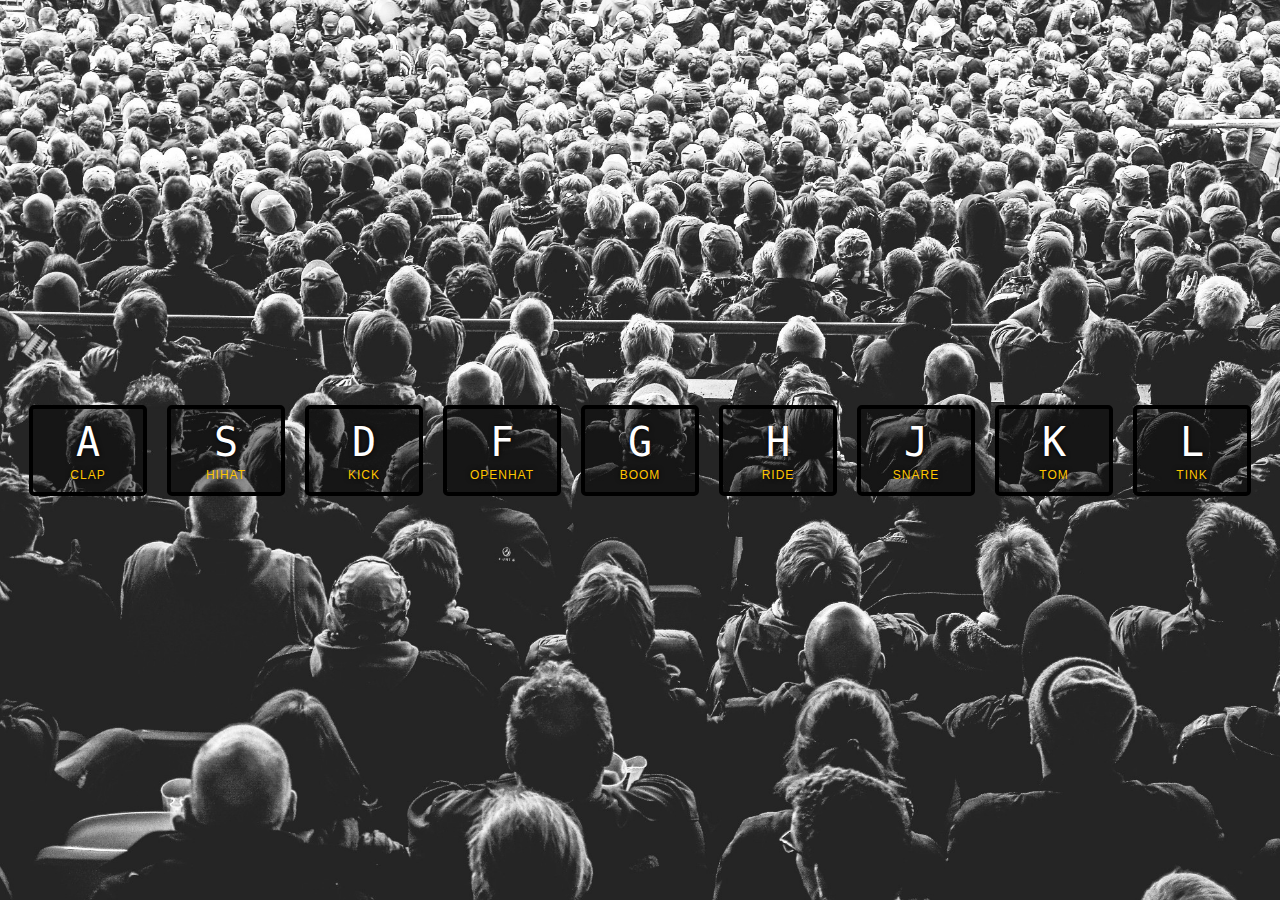
<file: Day1_DrumKit/index.html>
<!DOCTYPE html>
<html lang="en">

<head>
  <meta charset="UTF-8">
  <title>JS Drum Kit</title>
  <link rel="stylesheet" href="style.css">
  <link rel="icon" href="https://fav.farm/🔥" />
</head>

<body>
  <div class="keys">
    <div data-key="KeyA" class="key">
      <kbd>A</kbd>
      <span class="sound">clap</span>
    </div>
    <div data-key="KeyS" class="key">
      <kbd>S</kbd>
      <span class="sound">hihat</span>
    </div>
    <div data-key="KeyD" class="key">
      <kbd>D</kbd>
      <span class="sound">kick</span>
    </div>
    <div data-key="KeyF" class="key">
      <kbd>F</kbd>
      <span class="sound">openhat</span>
    </div>
    <div data-key="KeyG" class="key">
      <kbd>G</kbd>
      <span class="sound">boom</span>
    </div>
    <div data-key="KeyH" class="key">
      <kbd>H</kbd>
      <span class="sound">ride</span>
    </div>
    <div data-key="KeyJ" class="key">
      <kbd>J</kbd>
      <span class="sound">snare</span>
    </div>
    <div data-key="KeyK" class="key">
      <kbd>K</kbd>
      <span class="sound">tom</span>
    </div>
    <div data-key="KeyL" class="key">
      <kbd>L</kbd>
      <span class="sound">tink</span>
    </div>
  </div>


  <audio data-key="KeyA" src="sounds/clap.wav"></audio>
  <audio data-key="KeyS" src="sounds/hihat.wav"></audio>
  <audio data-key="KeyD" src="sounds/kick.wav"></audio>
  <audio data-key="KeyF" src="sounds/openhat.wav"></audio>
  <audio data-key="KeyG" src="sounds/boom.wav"></audio>
  <audio data-key="KeyH" src="sounds/ride.wav"></audio>
  <audio data-key="KeyJ" src="sounds/snare.wav"></audio>
  <audio data-key="KeyK" src="sounds/tom.wav"></audio>
  <audio data-key="KeyL" src="sounds/tink.wav"></audio>

  <script src="index.js"></script>

</body>

</html>
</file>
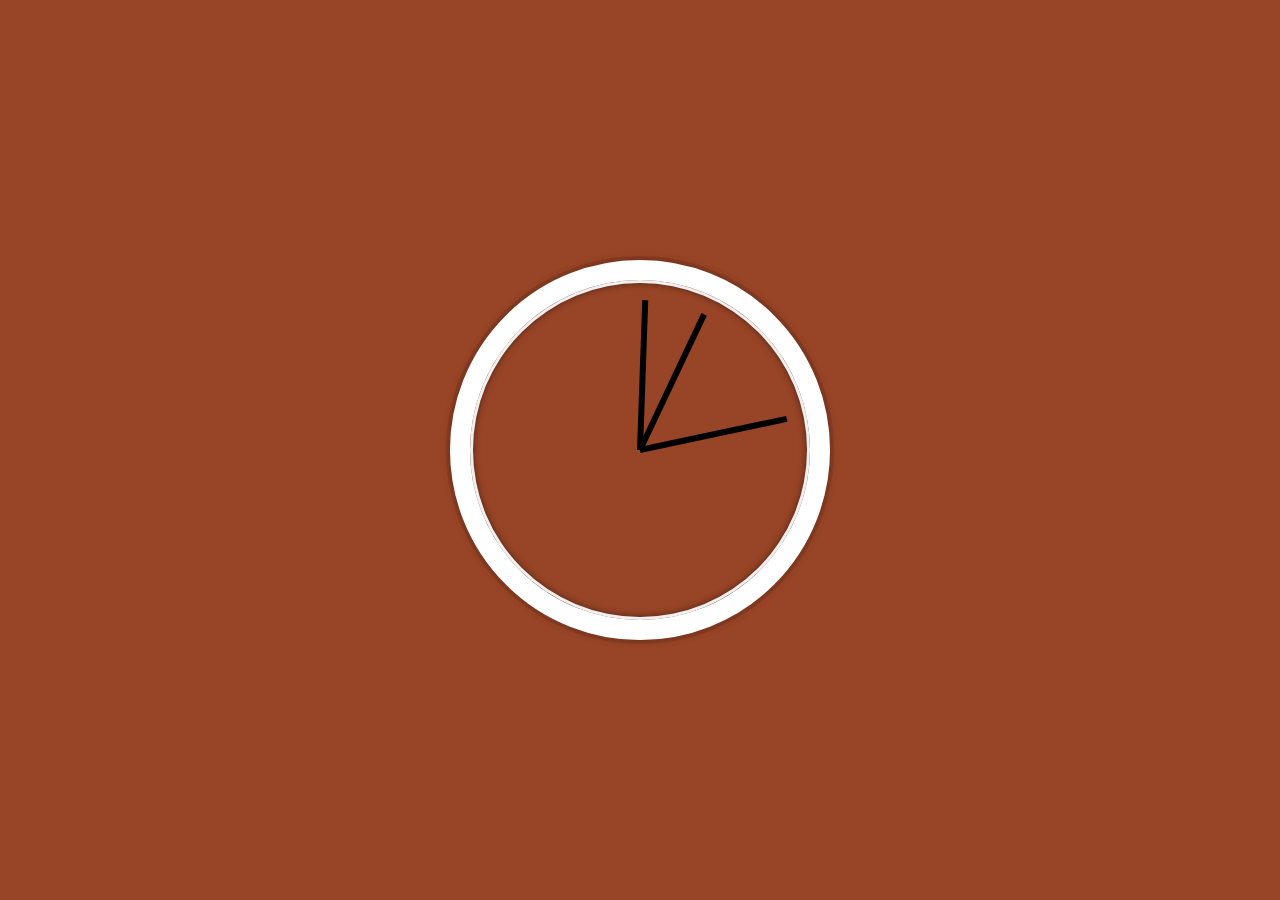
<file: Day2_Clock/index.html>
<!DOCTYPE html>
<html lang="en">

<head>
  <meta charset="UTF-8">
  <title>JS + CSS Clock</title>
  <link rel="stylesheet" href="style.css">
  <link rel="icon" href="https://fav.farm/🔥" />
</head>

<body>


  <div class="clock">
    <div class="clock-face">
      <div class="hand hour-hand"></div>
      <div class="hand min-hand"></div>
      <div class="hand second-hand"></div>
    </div>
  </div>
  <script src="index.js"></script>
</body>

</html>
</file>
<file: Day1_DrumKit/style.css>
html {
  font-size: 10px;
  background: url('./background.jpg') bottom center;
  background-size: cover;
}

body,html {
  margin: 0;
  padding: 0;
  font-family: sans-serif;
}

.keys {
  display: flex;
  flex: 1;
  min-height: 100vh;
  align-items: center;
  justify-content: center;
}

.key {
  border: .4rem solid black;
  border-radius: .5rem;
  margin: 1rem;
  font-size: 1.5rem;
  padding: 1rem .5rem;
  transition: all .07s ease;
  width: 10rem;
  text-align: center;
  color: white;
  background: rgba(0,0,0,0.4);
  text-shadow: 0 0 .5rem black;
}

.playing {
  transform: scale(1.1);
  border-color: #ffc600;
  box-shadow: 0 0 1rem #ffc600;
}

kbd {
  display: block;
  font-size: 4rem;
}

.sound {
  font-size: 1.2rem;
  text-transform: uppercase;
  letter-spacing: .1rem;
  color: #ffc600;
}
</file>
<file: Day2_Clock/style.css>
html {
    background: #984426 url(https://img.freepik.com/free-psd/christmas-3d-background-with-gingerbread-cookies-candy-canes_23-2149226390.jpg?w=2000&t=st=1691068412~exp=1691069012~hmac=176f2b9afde0a24b0a6eb8d5fb6ea07e88092fe84e51a88cb72737431867db3e);
    background-size: cover;
    font-family: 'helvetica neue';
    text-align: center;
    font-size: 10px;
}

body {
    margin: 0;
    font-size: 2rem;
    display: flex;
    flex: 1;
    min-height: 100vh;
    align-items: center;
}

.clock {
    width: 30rem;
    height: 30rem;
    border: 20px solid white;
    border-radius: 50%;
    margin: 50px auto;
    position: relative;
    padding: 2rem;
    box-shadow:
        0 0 0 4px rgba(0, 0, 0, 0.1),
        inset 0 0 0 3px #EFEFEF,
        inset 0 0 10px black,
        0 0 10px rgba(0, 0, 0, 0.2);
    background: url(https://img.freepik.com/premium-vector/hand-drawn-christmas-pattern_73378-843.jpg?w=1380);
}

.clock-face {
    position: relative;
    width: 100%;
    height: 100%;
    transform: translateY(-3px);
    /* account for the height of the clock hands */
}

.hand {
    width: 50%;
    height: 6px;
    background: black;
    position: absolute;
    top: 50%;
    transform-origin: 100%;
    transform: rotate(90deg);
    transition: all 0.05s;
    transition-timing-function: cubic-bezier(0.1, 2.7, 0.58, 1);
}
</file>
